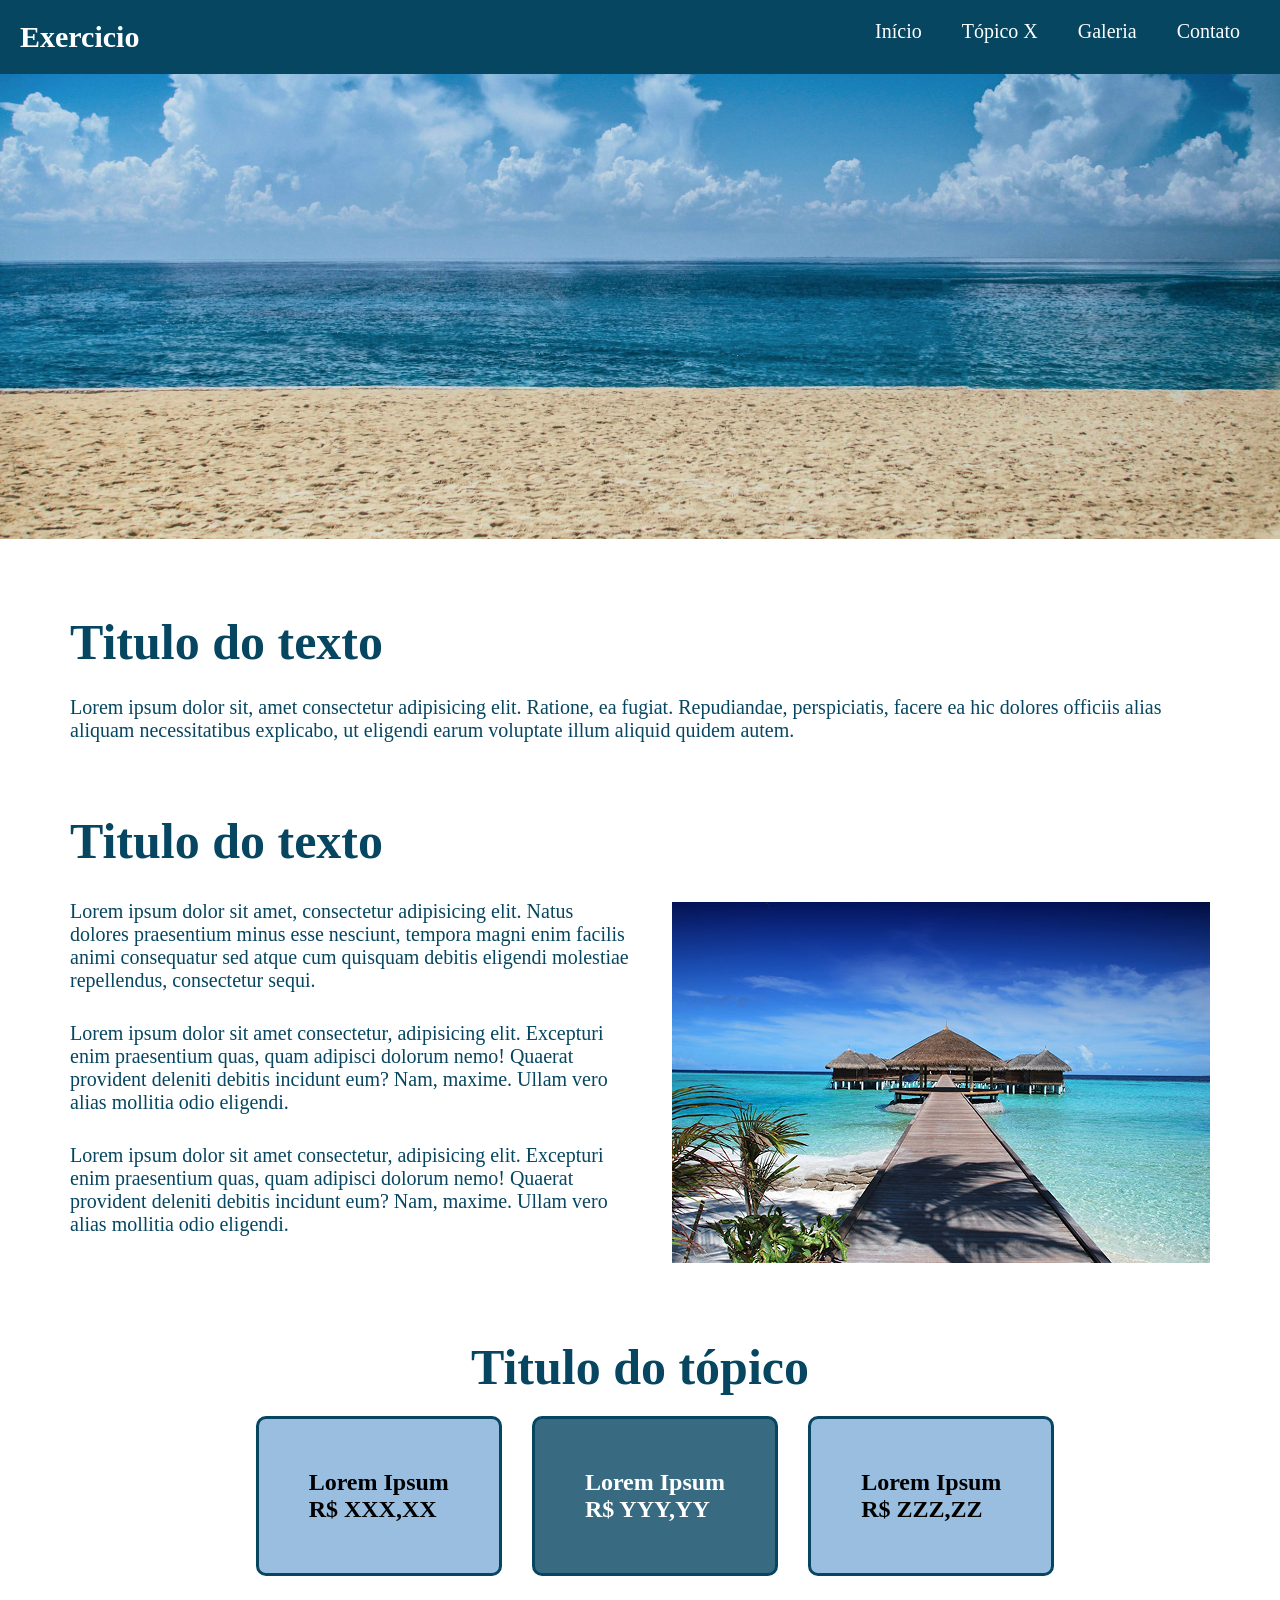
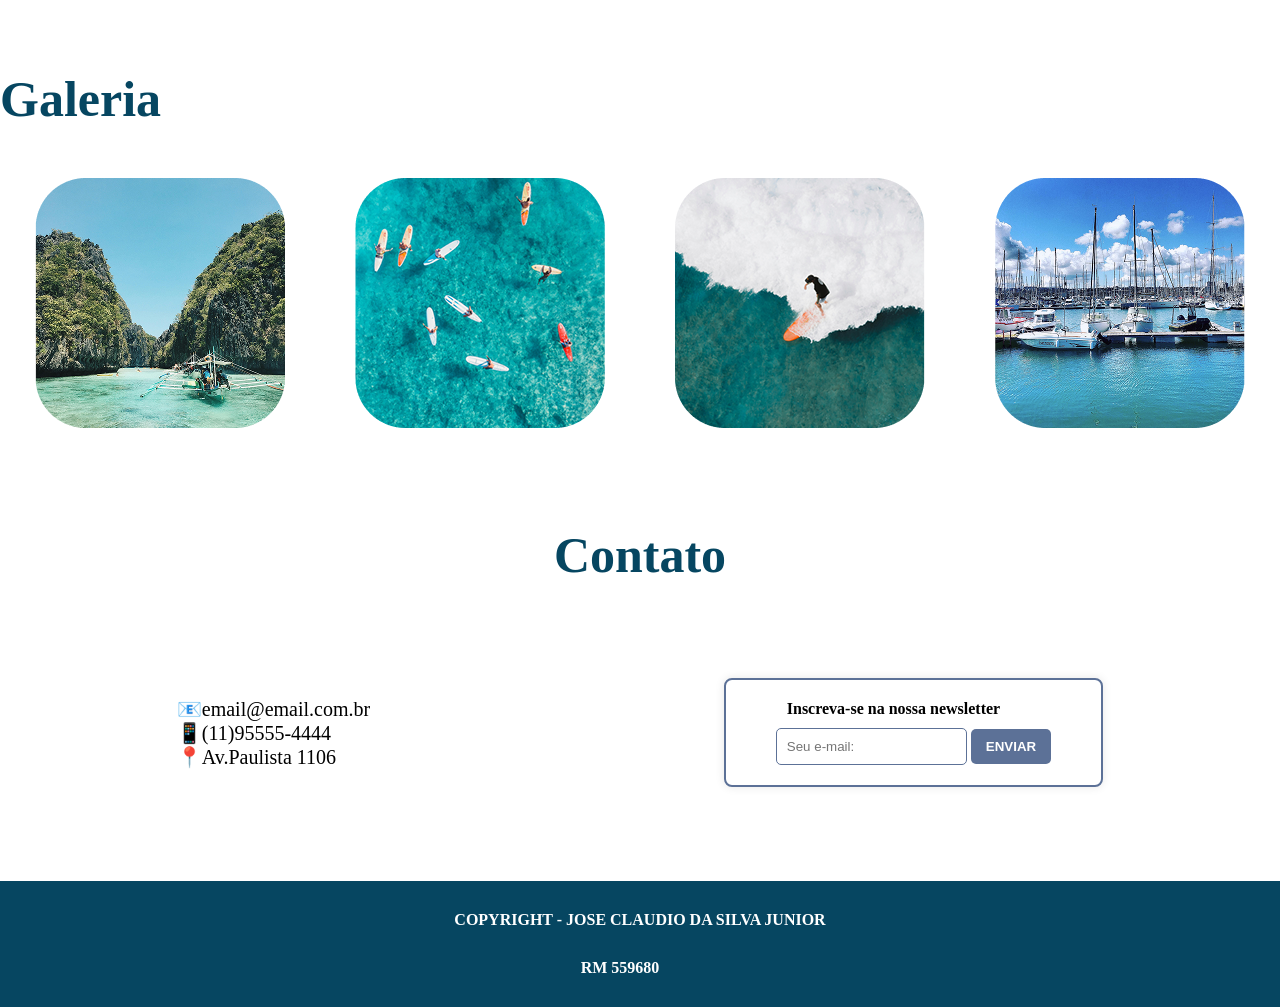
<file: atividade front/index.html>
<!DOCTYPE html>
<html lang="en">
<head>
    <meta charset="UTF-8">
    <meta name="viewport" content="width=device-width, initial-scale=1.0">
    <link rel="stylesheet" href="style.css">
    <title>Atividade 1</title>
</head>
<body>
    <header>
        <section class="cabecalho">
            <h1 class="h1-cabecalho">Exercicio</h1>
            <ul class="lista-cabecalho">
                <li class="lista">Início</li>
                <li class="lista">Tópico X</li>
                <li class="lista">Galeria</li>
                <li class="lista">Contato</li>
            </ul>
        </section>
        <section>
            <img class="imagem-central" src="./src/img/banner.jpg" alt="">
        </section>
    </header>
    <main>
        <section class="titulo-central">
            <h1 class="h1-titulo">Titulo do texto</h1>
            <p class="p-titulo">Lorem ipsum dolor sit, amet consectetur adipisicing elit. Ratione, ea fugiat. Repudiandae, perspiciatis, 
                facere ea hic dolores officiis alias aliquam necessitatibus explicabo,
                 ut eligendi earum voluptate illum aliquid quidem autem.</p>
        </section>
        <section class="titulo-secundario">
            <div>
                <h1 class="h1-titulo-secundario">Titulo do texto</h1>
                <p>Lorem ipsum dolor sit amet, consectetur adipisicing elit. Natus dolores praesentium minus esse nesciunt,
                 tempora magni enim facilis animi consequatur sed atque cum quisquam debitis eligendi molestiae repellendus, consectetur sequi.
                </p>
                <p> Lorem ipsum dolor sit amet consectetur, adipisicing elit. Excepturi enim praesentium quas,
                    quam adipisci dolorum nemo! Quaerat provident deleniti debitis incidunt eum? Nam, maxime. Ullam vero alias mollitia odio eligendi.</p>
                <p> Lorem ipsum dolor sit amet consectetur, adipisicing elit. Excepturi enim praesentium quas,
                    quam adipisci dolorum nemo! Quaerat provident deleniti debitis incidunt eum? Nam, maxime. Ullam vero alias mollitia odio eligendi.</p>                      
            </div>
            <div>
                 <img class="imagem-secundaria" src="./src/img/pexels-pixabay-38238 1.jpg" alt="">
            </div>    
        </section>
        <h1 class="titulo-terceario">Titulo do tópico</h1>
        <section class="cards">
            <div class="card-1">
                <h1>Lorem Ipsum</h1>
                <h2>R$ XXX,XX</h2>
            </div>
            <div class="card-2">
                <h1>Lorem Ipsum</h1>
                <h2>R$ YYY,YY</h2>
            </div>
            <div class="card-3">
                <h1>Lorem Ipsum</h1>
                <h2>R$ ZZZ,ZZ</h2>
            </div>
        </section>
        <h1 class="titulo-quartenário">Galeria</h1>
        <section class="imagens">
            <div>
                <img src="./src/img/pexels-christian-paul-del-rosario-1076240.png" alt="">
            </div>
            <div>
                <img src="./src/img/pexels-jess-loiterton-4785057.png" alt="">
            </div>
            <div>
                <img src="./src/img/pexels-jess-loiterton-5006976.png" alt="">
            </div>
            <div>
                <img src="./src/img/pexels-phakarat-jaruprakas-812368.png" alt="">
            </div>
        </section>
        <h1 class="titulo-quinário">Contato</h1>
        <section class="final">
            <div class="lista-final">
                <ul>
                    <li>📧email@email.com.br</li>
                    <li>📱(11)95555-4444</li>
                    <li>📍Av.Paulista 1106</li>
                </ul>
            </div>
            <div class="card-final">
                <p class="newsletter-titulo">Inscreva-se na nossa newsletter</p>
                <div class="newsletter-form">
                    <input type="email" placeholder="Seu e-mail:" class="email-input">
                    <button class="submit-botao">ENVIAR</button>
                </div>
            </div>
        </section>
    </main>
    <footer>
        <P class="texto">COPYRIGHT - JOSE CLAUDIO DA SILVA JUNIOR</P>
        <P>RM 559680</P>
    </footer>
</body>
</html>
</file>
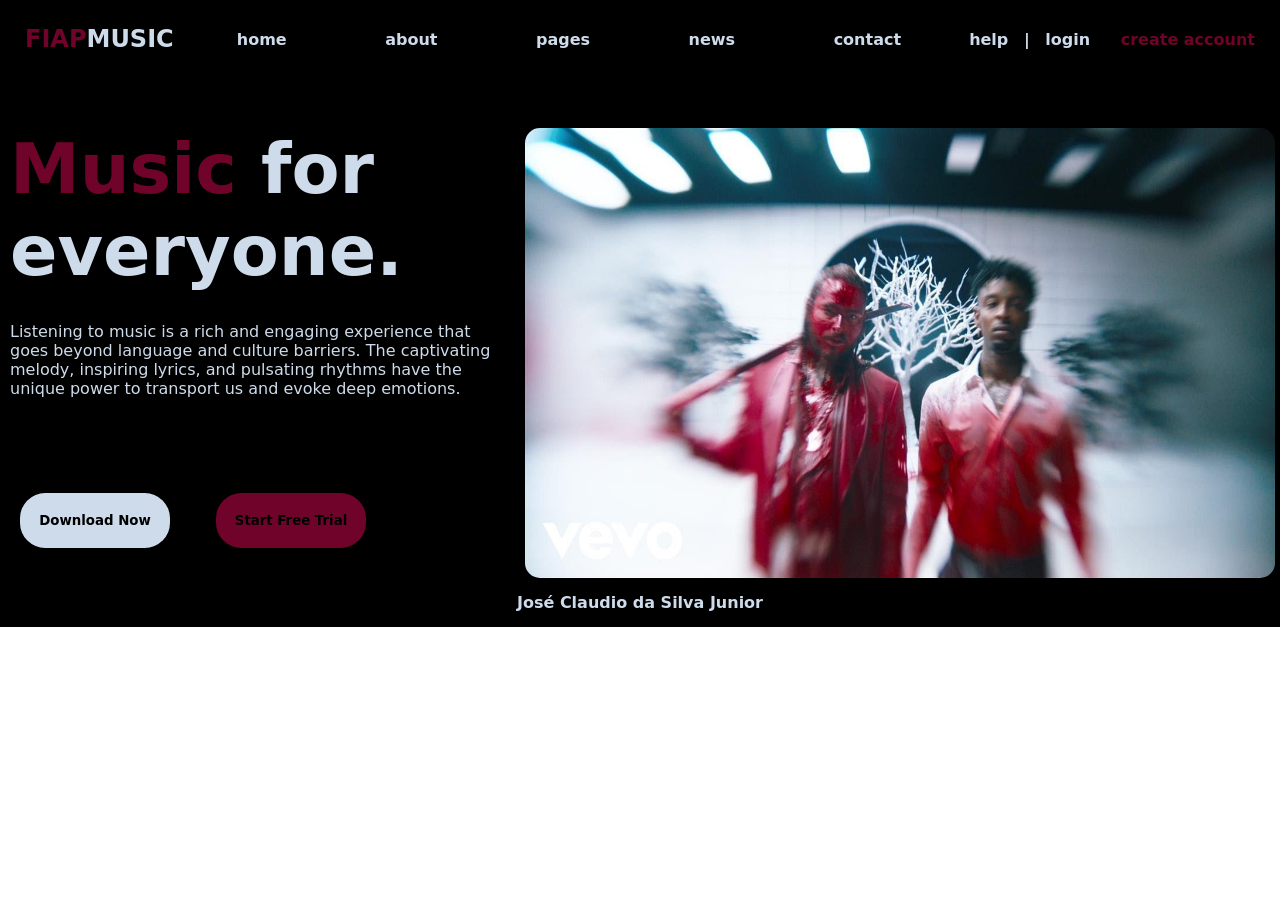
<file: atividadeCP1_Front_END/index.html>
<!DOCTYPE html>
<html lang="pt-BR">

<head>
    <meta charset="UTF-8">
    <meta name="viewport" content="width=device-width, initial-scale=1.0">
    <title>FIAP Music - CP1</title>
    <link rel="stylesheet" href="./css/style.css">
    <link rel="preconnect" href="https://fonts.googleapis.com">
    <link rel="preconnect" href="https://fonts.gstatic.com" crossorigin>
    <link href="https://fonts.googleapis.com/css2?family=Montserrat:ital,wght@0,100..900;1,100..900&display=swap"
        rel="stylesheet">
</head>

<body>
    <header>
        <div class="logo">
            <h2 class="music"><span class="fiap">FIAP</span>MUSIC</h2>
        </div>
        <div class="links">
            <span class="home">home</span>
            <span class="home">about</span>
            <span class="home">pages</span>
            <span class="home">news</span>
            <span class="home">contact</span>
        </div>
        <div class="end">
            <span class="home2">help</span>
            <span class="home2">|</span>
            <span class="home2">login</span>
            <span class="account">create account</span>
        </div>
    </header>
    <main>
        <div class="main-content">
            <div class="text">
                <h1 class="music2">Music<span class="everyone"> for everyone.</span></h1>
                <p class="text2">Listening to music is a rich and engaging experience that goes beyond language and culture barriers. The
                    captivating melody, inspiring lyrics, and pulsating rhythms have the unique power to transport us and
                    evoke
                    deep emotions.</p>
                    <div class="buttons">
                        <a href="URL"><button class="download">Download Now</button></a>
                        <a href="URL"><button class="start">Start Free Trial</button></a>
                    </div>
            </div>
            <img src="./img/Post-malone.jpg" alt="Post Malone and 21 Savage">
        </div>

    </main>
    <footer>
        <p>José Claudio da Silva Junior</p>
    </footer>
</body>

</html>
</file>
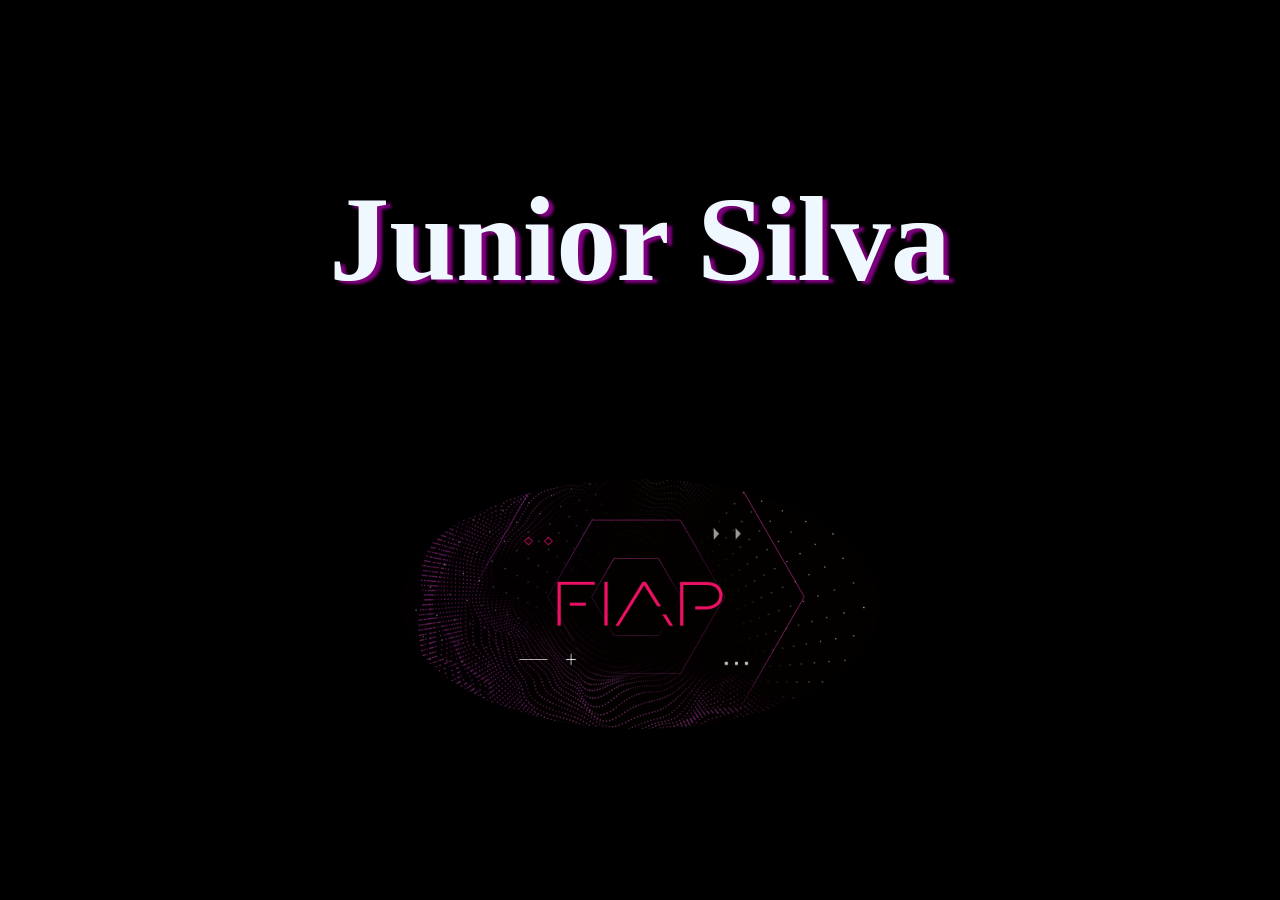
<file: Aula_Front_END/index.html>
<!DOCTYPE html>
<html lang="pt-BR">

<head>
    <meta charset="UTF-8">
    <meta name="viewport" content="width=device-width, initial-scale=1.0">
    <title>Aula 6</title>
    <link rel="stylesheet" href="./css/style.css">
</head>

<body>
    <main>
        <h1>Junior Silva</h1>
        <img src="./src/img/R.png" alt="logo--fiap">
    </main>
</body>

</html>
</file>
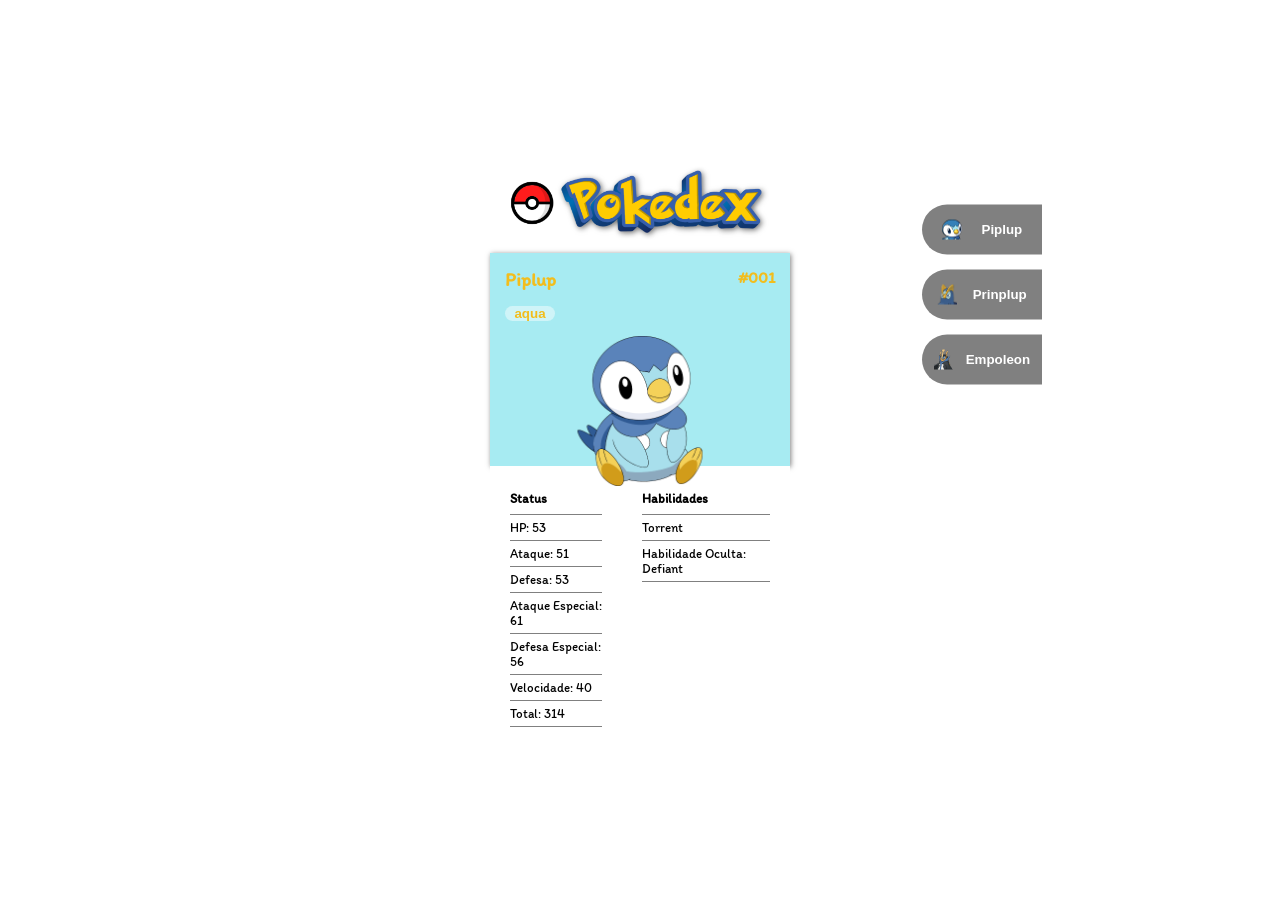
<file: projeto_front02/index.html>
<!DOCTYPE html>
<html lang="pt-BR">
<head>
    <meta charset="UTF-8">
    <meta name="viewport" content="width=device-width, initial-scale=1.0">
    <link rel="preconnect" href="https://fonts.googleapis.com">
    <link rel="preconnect" href="https://fonts.gstatic.com" crossorigin>
    <link href="https://fonts.googleapis.com/css2?family=Itim&display=swap" rel="stylesheet">
    <link rel="stylesheet" href="./css/style.css">
    <title>Pokedex</title>
</head>
<body>
    <header>
        
    </header>
    <main>
        <div class="pokedex">
            <img src="./src/img/Pokedex.png" alt="Pokedex" class="img--pokedex" >
        </div>
        <div class="container--upper">
            <div class="container--name">
                <h3 id="nome">Piplup</h3>
                <h4 id="numero">#001</h4>
            </div>
            <button class="container--type"> aqua </button>
            <div class="container--image">
                <img id="figura" src="./src/img/piplup 2.png" alt="piplup" class="pokemon--image">
            </div>
        </div>        
        <div class="container--status">
            <ul id="status" class="container--power">
                <li class="title">Status</li>
                <li>HP:</li>
                <li>Ataque:</li>
                <li>Defesa:</li>
                <li>Ataque especial:</li>
                <li>Defesa especial:</li>
                <li>Velocidade:</li>
                <li>Total:</li>
            </ul>
            <ul id="habilidades" class="container--hability">
                <li class="title">Habilidades</li>
                <li>Alguma lá</li>
                <li>Alguma cá</li>
            </ul>
        </div>
    </main>
    <footer>
        <button onclick="trocar(pokemon1, nome1, numero1, status1, habilidades)" class="button"><img src="./src/img/piplup.rosto.png" alt="Piplup" class="pokemon-1">Piplup</button>
        <button onclick="trocar(pokemon2, nome2, numero2, status2, habilidades)" class="button"><img src="./src/img/prinplup.rosto.png" alt="Prinplup" class="pokemon-2">Prinplup</button>
        <button onclick="trocar(pokemon3, nome3, numero3, status3, habilidades)" class="button"><img src="./src/img/empoleon.rosto.png" alt="Empoleon" class="pokemon-3">Empoleon</button>
    </footer>
</body>
<script src="./js/script.js"></script>
</html>
</file>
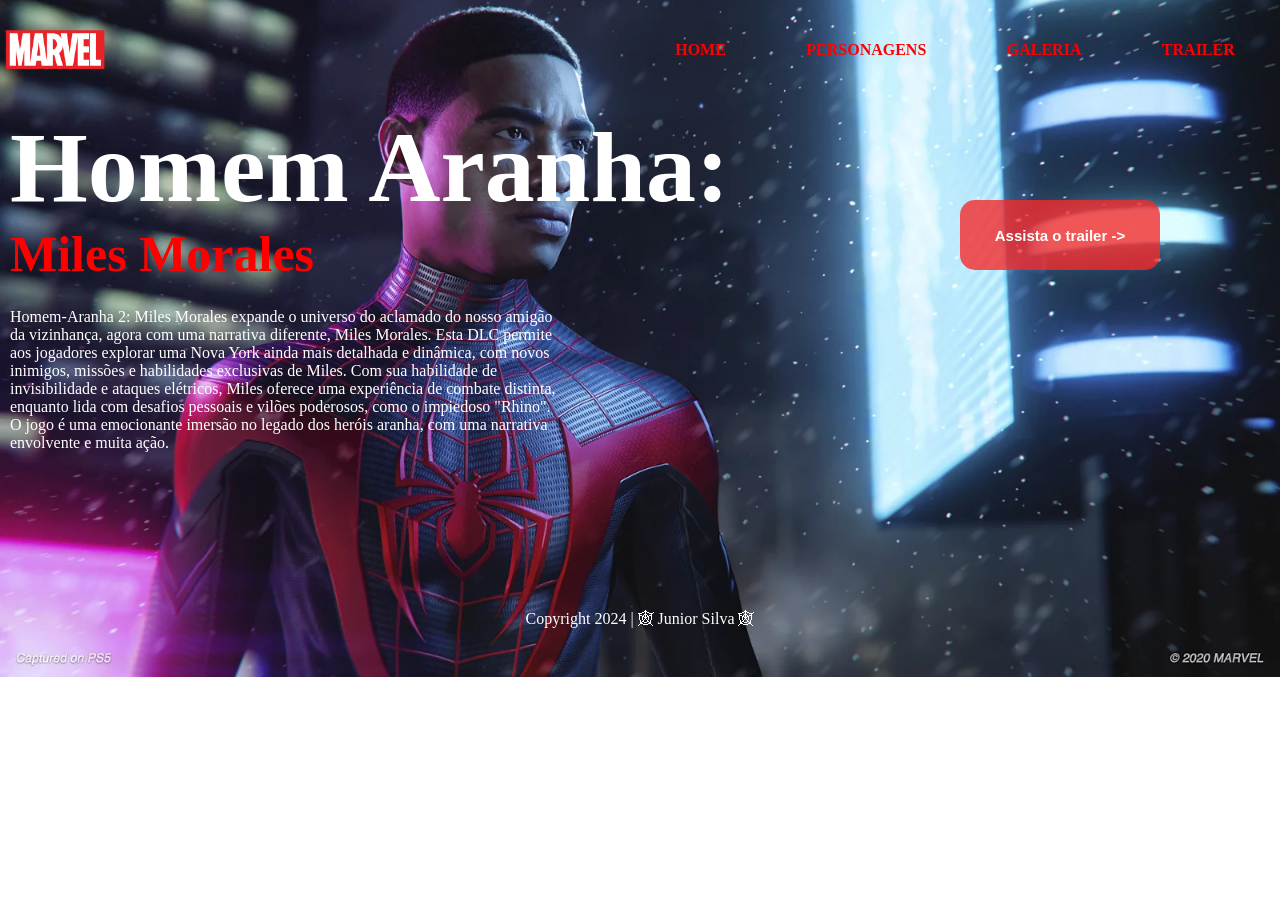
<file: Projeto_front04/index.html>
<!DOCTYPE html>
<html lang="pt-BR">
<head>
    <meta charset="UTF-8">
    <meta name="viewport" content="width=device-width, initial-scale=1.0">
    <link rel="stylesheet" href="./css/style.css">
    <link rel="preconnect" href="https://fonts.googleapis.com">
    <link rel="preconnect" href="https://fonts.gstatic.com" crossorigin>
    <link href="https://fonts.googleapis.com/css2?family=Poppins:ital,wght@0,100;0,200;0,300;0,400;0,500;0,600;0,700;0,800;0,900;1,100;1,200;1,300;1,400;1,500;1,600;1,700;1,800;1,900&display=swap" rel="stylesheet">

    <title>CP - 03 Front End</title>
</head>
<body>
    <header>
        <img src="./src/img/pngegg.png" alt="logotipo marvel" class="logo">
        <div class="menu-hamburguer" onclick="toggleMenu()">
            <span></span>
            <span></span>
            <span></span>
        </div>
        <div class="link" id="menu-links">
            <span class="itens">HOME</span>
            <span class="itens">PERSONAGENS</span>
            <span class="itens">GALERIA</span>
            <span class="itens">TRAILER</span>
        </div>
    </header>
    <main>
        <section>    
            <H1>Homem Aranha:</H1>
            <h3>Miles Morales</h3>
            <article class="texto-longo">
                <p>Homem-Aranha 2: Miles Morales expande o universo do aclamado do nosso amigão da vizinhança, agora com uma narrativa diferente, Miles Morales. Esta DLC permite aos jogadores explorar uma Nova York ainda mais detalhada e dinâmica, com novos inimigos, missões e habilidades exclusivas de Miles. Com sua habilidade de invisibilidade e ataques elétricos, Miles oferece uma experiência de combate distinta, enquanto lida com desafios pessoais e vilões poderosos, como o impiedoso "Rhino". O jogo é uma emocionante imersão no legado dos heróis aranha, com uma narrativa envolvente e muita ação.</p>
            </article>
        </section>
        <nav>
            <button class="trailer">Assista o trailer -></button>
        </nav>
    </main>
    <footer>
        <p>Copyright 2024 | 🕸 Junior Silva 🕸 </p>
    </footer>
<script src="./script.js"></script>
</body>
</html>
</file>
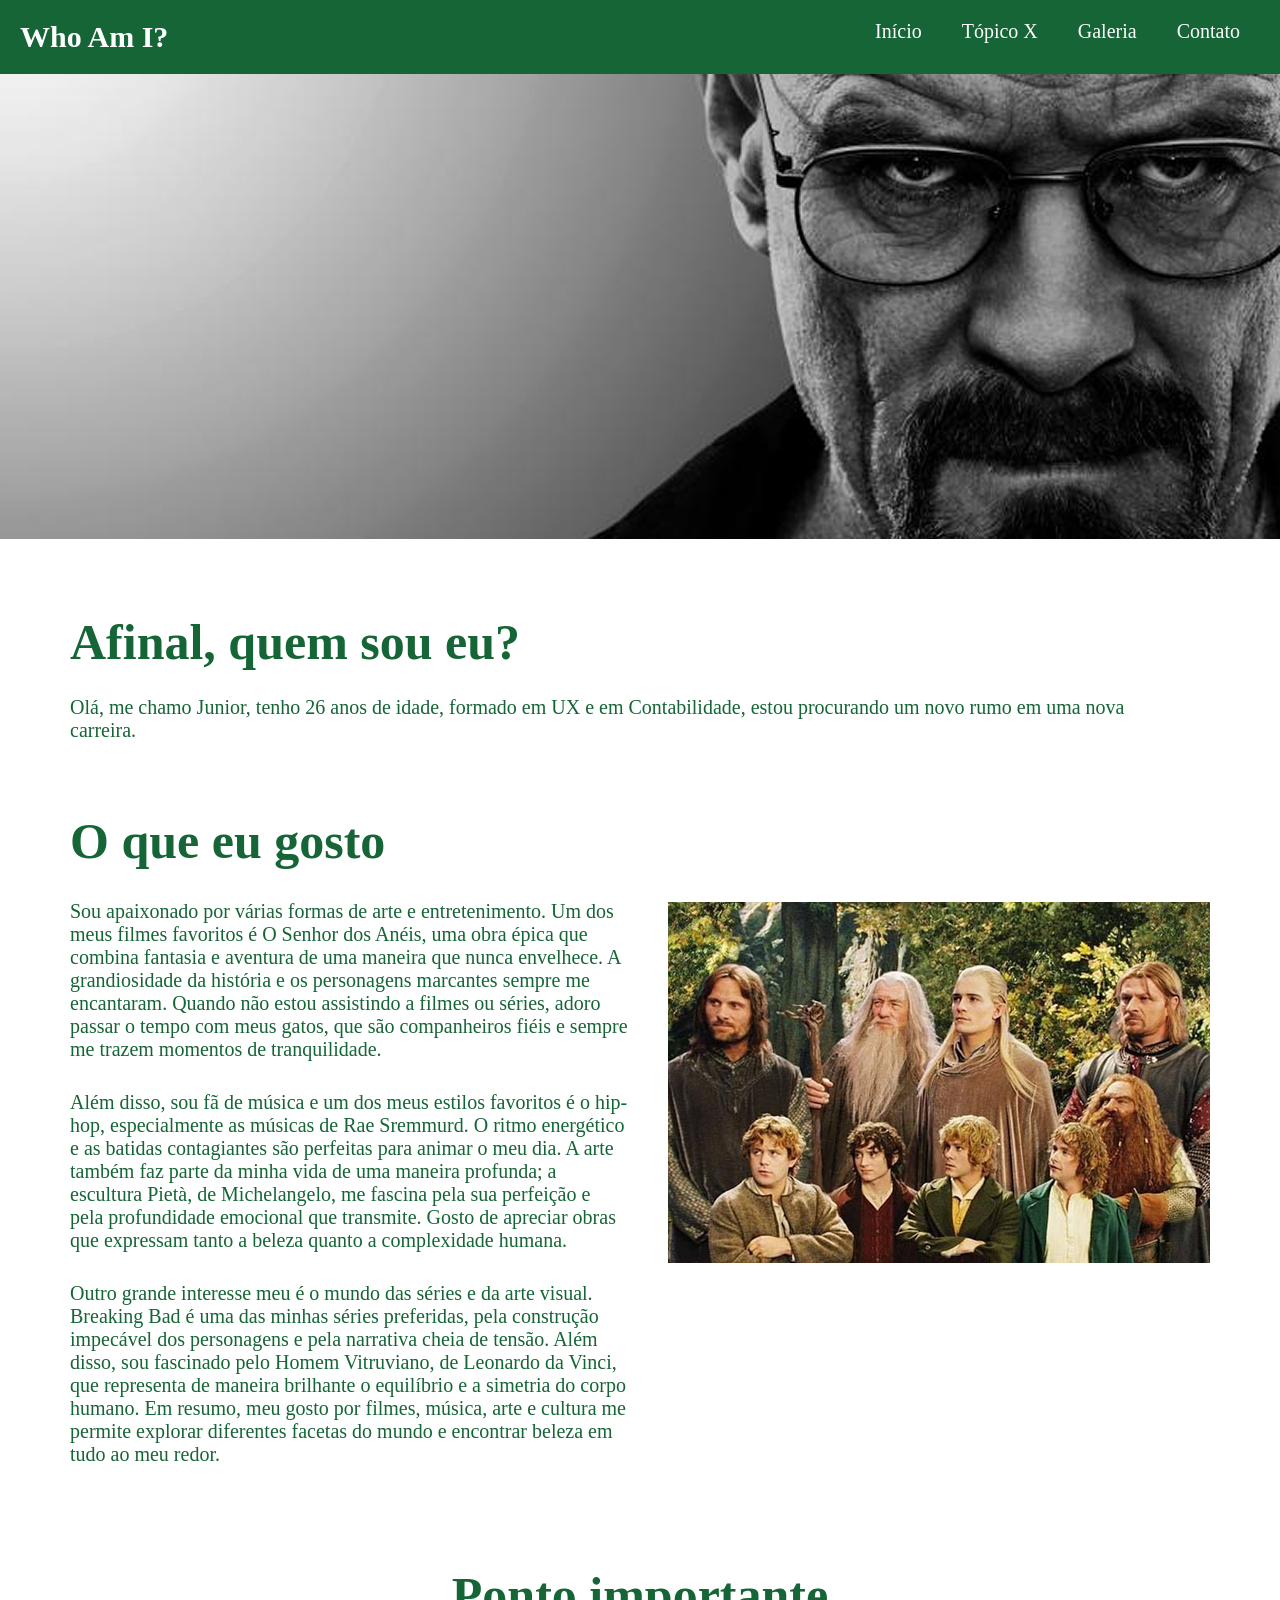
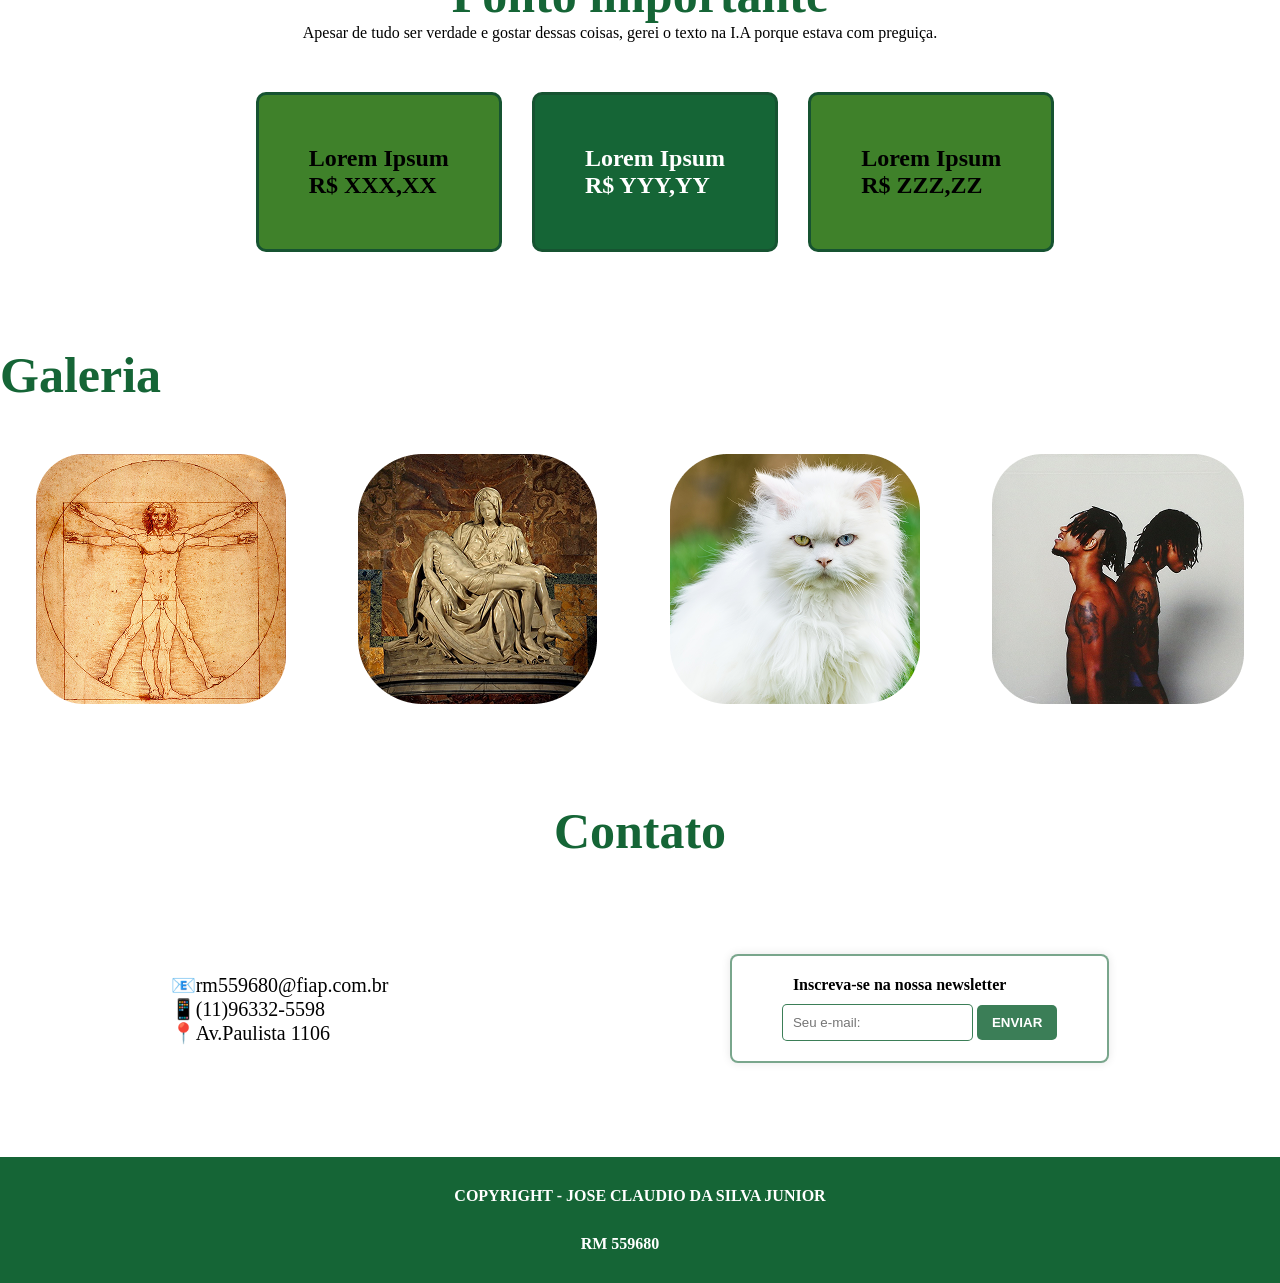
<file: atividade front/atividade front/index.html>
<!DOCTYPE html>
<html lang="en">
<head>
    <meta charset="UTF-8">
    <meta name="viewport" content="width=device-width, initial-scale=1.0">
    <link rel="preconnect" href="https://fonts.googleapis.com">
    <link rel="preconnect" href="https://fonts.gstatic.com" crossorigin>
    <link href="https://fonts.googleapis.com/css2?family=Roboto:ital,wght@0,100..900;1,100..900&display=swap" rel="stylesheet">
    <link rel="stylesheet" href="style.css">
    <title>Atividade 1</title>
</head>
<body>
    <header>
        <section class="cabecalho">
            <h1 class="h1-cabecalho">Who Am I?</h1>
            <ul class="lista-cabecalho">
                <li class="lista">Início</li>
                <li class="lista">Tópico X</li>
                <li class="lista">Galeria</li>
                <li class="lista">Contato</li>
            </ul>
        </section>
        <section>
            <img class="imagem-central" src="./src/img/walter white .png" alt="">
        </section>
    </header>
    <main>
        <section class="titulo-central">
            <h1 class="h1-titulo">Afinal, quem sou eu?</h1>
            <p class="p-titulo">Olá, me chamo Junior, tenho 26 anos de idade, formado em UX e em Contabilidade, estou procurando um novo rumo em uma nova carreira.</p>
        </section>
        <section class="titulo-secundario">
            <div>
                <h1 class="h1-titulo-secundario">O que eu gosto</h1>
                <p>Sou apaixonado por várias formas de arte e entretenimento. Um dos meus filmes favoritos é O Senhor dos Anéis, uma obra épica que combina fantasia 
                    e aventura de uma maneira que nunca envelhece. A grandiosidade da história e os personagens marcantes sempre me encantaram. Quando não estou assistindo a filmes 
                    ou séries, adoro passar o tempo com meus gatos, que são companheiros fiéis e sempre me trazem momentos de tranquilidade.
                </p>
                <p> Além disso, sou fã de música e um dos meus estilos favoritos é o hip-hop, especialmente as músicas de Rae Sremmurd. 
                    O ritmo energético e as batidas contagiantes são perfeitas para animar o meu dia. A arte também faz parte da minha vida de uma maneira profunda; 
                    a escultura Pietà, de Michelangelo, me fascina pela sua perfeição e pela profundidade emocional que transmite. Gosto de apreciar obras que expressam tanto a beleza 
                    quanto a complexidade humana.</p>
                <p> Outro grande interesse meu é o mundo das séries e da arte visual. Breaking Bad é uma das minhas séries preferidas, pela construção impecável dos personagens e pela 
                    narrativa cheia de tensão. Além disso, sou fascinado pelo Homem Vitruviano, de Leonardo da Vinci, que representa de maneira brilhante o equilíbrio e a simetria do corpo humano. 
                    Em resumo, meu gosto por filmes, música, arte e cultura me permite explorar diferentes facetas do mundo e encontrar beleza em tudo ao meu redor.</p>                      
            </div>
            <div>
                 <img class="imagem-secundaria" src="./src/img/O Senhor dos Aneis.png" alt="">
            </div>    
        </section>
        <h1 class="titulo-terceario">Ponto importante</h1>
        <p class="preguica">Apesar de tudo ser verdade e gostar dessas coisas, gerei o texto na I.A porque estava com preguiça.</p>
        <section class="cards">
            <div class="card-1">
                <h1>Lorem Ipsum</h1>
                <h2>R$ XXX,XX</h2>
            </div>
            <div class="card-2">
                <h1>Lorem Ipsum</h1>
                <h2>R$ YYY,YY</h2>
            </div>
            <div class="card-3">
                <h1>Lorem Ipsum</h1>
                <h2>R$ ZZZ,ZZ</h2>
            </div>
        </section>
        <h1 class="titulo-quartenário">Galeria</h1>
        <section class="imagens">
            <div>
                <img src="./src/img/Homem Vitruviano.png" alt="">
            </div>
            <div>
                <img src="./src/img/pieta.png" alt="">
            </div>
            <div>
                <img src="./src/img/gato.png" alt="">
            </div>
            <div>
                <img src="./src/img/rae.smured .png" alt="">
            </div>
        </section>
        <h1 class="titulo-quinário">Contato</h1>
        <section class="final">
            <div class="lista-final">
                <ul>
                    <li>📧rm559680@fiap.com.br</li>
                    <li>📱(11)96332-5598</li>
                    <li>📍Av.Paulista 1106</li>
                </ul>
            </div>
            <div class="card-final">
                <p class="newsletter-titulo">Inscreva-se na nossa newsletter</p>
                <div class="newsletter-form">
                    <input type="email" placeholder="Seu e-mail:" class="email-input">
                    <button class="submit-botao">ENVIAR</button>
                </div>
            </div>
        </section>
    </main>
    <footer>
        <P class="texto">COPYRIGHT - JOSE CLAUDIO DA SILVA JUNIOR</P>
        <P>RM 559680</P>
    </footer>
</body>
</html>
</file>
<file: atividade front/style.css>
*{
    padding: 0;
    margin: 0;
}

.cabecalho{
    background-color: #064661;
    color: white;
    display: flex;
    text-align: end;
    justify-content: space-between;

}

.lista-cabecalho{
    display: flex;
    text-align: end;
    margin: 20px;
}

.lista{
    margin-left: 20px;
    margin-right: 20px;
    cursor: pointer;
}

.h1-cabecalho{
    margin: 20px;
    cursor: pointer;
    font-size: 30px;
}

ul{
    list-style-type: none;
    font-size: 20px;
}

.imagem-central{
    width: 100%;
}

.titulo-central{
    margin: 70px;
    color: #064661;
}
.h1-titulo{
    font-size: 50px;
    margin-bottom: 25px;
}

.p-titulo{
    font-size: 20px;
}

.titulo-secundario{
    margin: 70px;
    display: flex;
    font-size: 20px;
    color: #064661;
}

.h1-titulo-secundario{
    margin-bottom: 30px;
    font-size: 50px;
}

p{
    margin-bottom: 30px;
    margin-right: 40px;
}

.imagem-secundaria{
    margin-top: 90px;
}

.cards{
    display: flex;
    justify-content: center;
}

.titulo-terceario{
    display: flex;
    justify-content: center;
    font-size: 50px;
    color: #064661;
}

.card-1, .card-2, .card-3{
    padding: 50px;
    border: 3px solid #064661;
    margin-left: 30px;
    margin-top: 20px;
    border-radius: 10px;
    background-color: #99BEDF;
    display: flex;
    justify-content: flex-start;
    flex-direction: column;
}

.card-2{
    background-color: #064661cb;
    color: white;
}

.titulo-quartenário{
    margin-top: 94px;
    font-size: 50px;
    color: #064661;
}

.imagens{
    display: flex;
    justify-content: space-around;
    margin-top: 50px;
}

.titulo-quinário{
    margin-top: 94px;
    display: flex;
    justify-content: center;
    font-size: 50px;
    color: #064661;
    margin-bottom: 94px;
}

.final{
    display: flex;
    justify-content: space-around;
    padding-bottom: 94px;
}

.card-final{
    background: white;
    padding: 20px;
    padding-left: 50px;
    padding-right: 50px;
    border-radius: 8px;
    box-shadow: 0px 0px 10px rgba(0, 0, 0, 0.1);
    border: 2px solid #5c7197;
    text-align: center;
}

.email-input {
    flex: 1;
    padding: 10px;
    border: 1px solid #5c7197;
    border-radius: 5px;
}

.submit-botao{
    background-color: #5c7197;
    color: white;
    border: none;
    padding: 10px 15px;
    border-radius: 5px;
    cursor: pointer;
    font-weight: bold;    
}

.submit-btn:hover {
    background-color: #4a5b7a;
}

.newsletter-titulo {
    font-weight: bold;
    margin-bottom: 10px;

}

.lista-final{
    display: flex;
    flex-direction: column;
    justify-content: space-around;
}

footer{
    display: flex;
    flex-direction: column;
    align-items: center;
    background-color: #064661;
    font-weight: bold;
    color: white;
}

.texto{
    margin: 30px;
}
</file>
<file: atividadeCP1_Front_END/css/style.css>
/* 1. Universal*/

*{
    padding: 0;
    margin: 0;
    font-family: system-ui, -apple-system, BlinkMacSystemFont, 'Segoe UI', Roboto, Oxygen, Ubuntu, Cantarell, 'Open Sans', 'Helvetica Neue', sans-serif;

}

/* 2. Cabeçalho*/

header{
    background-color: black;
    color: #cedbea;
    display: flex;
    justify-content: space-between;
    align-items: center;
    padding: 25px;
    font-weight: bold;

}

/*PS: Os dois estilos a baixo (MUSIC e FIAP) foram as formas que eu encontrei de estilizar as duas palavras
sem precisar necessáriamente separas as palavras*/
/*PS²: Coloquei interação no cursor pois queria "simular" um botão, mas estava com preguiça de estilizar um 
botão e fazer parecer que não era um botão"*/

.music{
    color: #cedbea;
    cursor: pointer;
}

.fiap{
    color: #70032A;
}

/*Coloquei uma classe geral para o cabeçalho para estilizar todos igualmente*/

.home{
    margin: 45.48px;
    cursor: pointer;
    padding: 1px;
}

.home2{
    padding: 5px;
}

.account{
    color: #70032A;
    padding-left: 20px;
    cursor: pointer;
}

.end{
    cursor: pointer
}

/*3. Corpo*/

main{
    background-color: black;
    display: flex;
    flex-direction: column;
    align-items: flex-start;
}

.main-content{
    display: flex;
    justify-content: flex-start;
    width: 100%;
}

.text{
    color: #cedbea;
    margin-right: 20px;
    margin-left: 10px;
}

.text2{
    margin-top: 30px;
}

img{
    border-radius: 15px 15px 15px 15px;
    margin-top: 50px;
    max-width: 750px;
    height: 450px;
    margin-right: 5px;
    
}

.music2{
    margin-top: 50px;
    color: #70032A;
    font-size: 70px;
}

.everyone{
    color: #cedbea;
}

.buttons{
    padding-top: 95px;
    align-self: flex-start;
    gap: 46px;
    display: flex;
    margin-left: 10px;
}

.start{
    border-radius: 45.2px;
    width: 150px;
    height: 25px;
    background-color: #70032A;
    align-items: center;
}

.download{
    border-radius: 25.2px;
    width: 150px;
    height: 55px;
    background-color: #cedbea;
    font-weight: bold;
    cursor: pointer;
    border: none;
}

.start{
    border-radius: 25.2px;
    width: 150px;
    height: 55px;
    background-color: #70032A;
    font-weight: bold;
    cursor: pointer;
    border: none;
}

/*4. Final*/

footer{
    text-align: center; 
    color: #cedbea;
    font-weight: bold;
    background-color: black;
    justify-content: center;
    padding: 15px;
}
</file>
<file: Aula_Front_END/css/style.css>
* {
    margin: 0;
    padding: 0;
    box-sizing: border-box;
}

body {
    width: 100%;
    height: 100vh;
    background-color: black;
}

main {
    height: 100%;
    display: flex;
    justify-content: space-evenly;
    align-items: center;
    flex-direction: column;
}

h1 {
    color: aliceblue;
    font-size: 120px;
    text-shadow: 5px 3px 3px purple;

}

h1:hover {
    text-shadow: 5px 3px 3px pink;
    cursor: pointer;
}

@keyframes oscilar {

    0% {
        transform: scale(0.5);
    }

    25% {
        transform: scale(1);
    }

    50% {
        transform: scale(1.5);
    }

    100% {
        transform: scale(2.0);
    }
}

@keyframes rotation {

    0%,
    100% {
        transform: scale(1);
        transform: rotate(-180deg);
    }

    50% {
        transform: scale(1.2);
        transform: rotate(180deg);
    }

}

img {
    border-radius: 100%;
    height: 250px;
    animation: rotation 3s infinite;
}
</file>
<file: projeto_front02/css/style.css>
*{
    margin: 0;
    padding: 0;
    box-sizing: border-box;
}

:root{
    --primary-color: #3264A6;
    --secundary-color: #398CBF;
    --tertiary-color: #A7EBF2;
    --acent-color: #F2BD1D;
    --acent-color2: #D9933D;
    --acent-color3: #cff4f8;
}

main{
    width: 300px;
}

body{
    display: flex;
    flex-direction: row;
    align-items: center;
    justify-content: center;
    min-height: 100vh;
    margin: 0;
    font-family: "Itim", cursive;
    background-image: url("https://wallpapers-clan.com/wp-content/uploads/2024/04/pokemon-eevee-sitting-in-field-anime-preview-desktop-wallpaper.jpg");
    background-position: bottom;
      
}

.pokedex{
    display: flex;
    align-items: center;
}

.container--upper{
    background-color: var(--tertiary-color);
    padding-bottom: 130px;
    box-shadow: 1px 1px 5px rgba(0, 0, 0, 0.5);
}


.container--name{
    display: flex;
    justify-content: space-between;
    padding-left: 15px;
    padding-right: 15px;
    padding-top: 15px;
    color: var(--acent-color);

}

.container--type{
    background-color: var(--acent-color3);
    color: var(--acent-color);
    font-weight: bold;
    border-radius: 10px;
    width: 50px;
    display: flex;
    margin: 15px;
    justify-content: center;
    align-items: center;
    border: none;

}

.container--status{
    display: flex;
    justify-content: space-around;
    background-color: white;
    padding-top: 0px;
}

img.pokemon--image{
    opacity: 0;
    transform: translate(70%,0%);
    animation: grow 1s ease forwards;
    height: 150px;
    width: 125px;
    position: absolute;
}

.animacao-crescimento{
    animation: grow 1s ease forwards;
}

@keyframes grow{
    0% {
        opacity: 0;
        transform: scale(0.5), translate(70%, 0%);
    }
    100% {
        opacity: 1;
        transform: scale(1), translate(70%, 0%);
    }
}

.pokedex{
    display: flex;
    justify-content: center;
}

.img--pokedex{
    height: 100px;

}

.pokemon-1, .pokemon-2, .pokemon-3{
    height: 20px;
    width: 20px;

}

.container--status{
   padding-bottom: 0px; 
}

.container--power, .container--hability {
    list-style-type: none;
    padding: 20px;
    margin: 0;
    font-size: 13px;

    
}

li{
    border-bottom: 1px solid #808080;
    padding: 5px 0;

}

.container--hability{
    list-style-type: none;
}

.title{
    font-weight: bold;
    padding-bottom: 8px;
}

footer{
    display: flex;
    flex-direction: column;
    position: absolute;
    transform: translate(38vh, -16.5vh);
}

.button{
    margin-bottom: 15px;
    display: flex;
    width: 120px;
    height: 50px;
    border-radius: 60px 0 0 60px;
    align-items: center;
    justify-content: space-evenly;
    background-color: #808080;
    color: white;
    border:none;
    font-weight: bold;
    cursor: pointer;
}

button:active {
    background-color: var(--acent-color2);
}

.ativo {
    background-color: var(--acent-color2);
}
</file>
<file: Projeto_front04/css/style.css>
/* Indice */

*{
    padding: 0;
    margin: 0;
    box-sizing: border-box;
}

@import url('https://fonts.googleapis.com/css2?family=Poppins:ital,wght@0,100;0,200;0,300;0,400;0,500;0,600;0,700;0,800;0,900;1,100;1,200;1,300;1,400;1,500;1,600;1,700;1,800;1,900&display=swap');

/* Inicio */

body{
    background-image: url(./../src/img/spiderman-miles-morales-screenshot-01-disclaimer-en-01oct20\ 1.png);
    color: white;
    background-size: cover;
    background-position: center;
    background-repeat: no-repeat;
}

.logo{
    height: 50px;
}

header{
    display: flex;
    justify-content: space-between;
    text-align: justify;
    align-items: center;
    height: 100px;
    
}

.itens{
    padding-right: 10px;
}

.link{
    display: flex;
    width: 50%;
    justify-content: space-around;
    font-weight: bold;
    color: red;
}

/* Corpo */

main{
    display: flex;
    justify-content: space-between;
    align-items: flex-start;
    padding: 10px;
}

section{
    flex: 2;
    text-align: left;
}

article{
    width: 65%;
    padding-bottom: 143px;
}



nav{
    flex: 1;
    display: flex;
    justify-content: center;
    align-items: center;
    height: 250px;
}

.trailer{
    width: 200px;
    height: 70px;
    font-weight: bold;
    font-size: 15px;
    border-radius: 15px;
    border: none;
    cursor: pointer;
    background-color: #f72b2bc9;
    color: white;
}

h1{
    font-size: 100px;
}

h3{
    font-size: 50px;
    padding-bottom: 25px;
    color: red;
}

/* Final*/

footer{
    display: flex;
    justify-content: center;
    padding: 5px;
}

/*Responsividade*/

@media screen and (max-width: 768px) {
    body{
        background-position: 40% center;
    }

    .link{
        width: 75%;
    }

    footer{
        justify-content: center;
        padding: 5px;
    }
    h1{
        font-size: 50px;
    }
    h3{
        font-size: 35px;
    }
    nav{
        height: 400px;
    }

    .trailer{
        width: 150px;
        height: 60px;
        font-weight: bold;
        font-size: 15px;
        border-radius: 15px;
        border: none;
        cursor: pointer;
        background-color: #f72b2bc9;
        color: white;
    }
    article {
        width: 65%;
        padding-bottom: 140px;
    }
}


@media screen and (max-width: 480px){
    body{
        background-position: 40% center;
    }
    footer{
        justify-content: center;
        padding: 5px;
    }
    h1{
        font-size: 50px;
    }
    h3{
        font-size: 25px;
    }
    .texto-longo{
        display: -webkit-box;
        -webkit-box-orient: vertical;
        overflow: hidden;
        text-overflow: ellipsis;
        -webkit-line-clamp: 6;
    }
    .link{
        flex-direction: column;
        align-items: flex-end;
        display: none;
    }
    .menu-hamburguer {
        display: inline-block;
        width: 30px;
        height: 24px;
        position: relative;
        cursor: pointer;
        margin-right: 20px;
    }
    
    .menu-hamburguer span {
        display: block;
        width: 100%;
        height: 4px;
        background-color: rgb(248, 5, 5);
        margin-bottom: 5px;
        border-radius: 2px;
        transition: 0.3s;
    }
    .link {
        display: none;
        flex-direction: column;
        align-items: flex-start;
        background-color: rgba(0, 0, 0, 0.8);
        position: absolute;
        top: 100px;
        right: 0;
        padding: 10px;
        z-index: 1000;
        border-radius: 5px;
    }
    .link.menu-ativo {
        display: flex;
        align-items: flex-end;
        flex-direction: column-reverse;
        justify-content: space-evenly;
        height: 250px;
    }
    nav{
        height: 500px;
    }
    .trailer{
        width: 150px;
        height: 60px;
        font-weight: bold;
        font-size: 15px;
        border-radius: 15px;
        border: none;
        cursor: pointer;
        background-color: #f72b2bc9;
        color: white;
    }
}
</file>
<file: atividade front/atividade front/style.css>
*{
    padding: 0;
    margin: 0;
}

.cabecalho{
    background-color: #156536;
    color: white;
    display: flex;
    text-align: end;
    justify-content: space-between;

}

.lista-cabecalho{
    display: flex;
    text-align: end;
    margin: 20px;
}

.lista{
    margin-left: 20px;
    margin-right: 20px;
    cursor: pointer;
}

.h1-cabecalho{
    margin: 20px;
    cursor: pointer;
    font-size: 30px;
}

ul{
    list-style-type: none;
    font-size: 20px;
}

.imagem-central{
    width: 100%;
}

.titulo-central{
    margin: 70px;
    color: #156536;
}
.h1-titulo{
    font-size: 50px;
    margin-bottom: 25px;
}

.p-titulo{
    font-size: 20px;
}

.titulo-secundario{
    margin: 70px;
    display: flex;
    font-size: 20px;
    color: #156536;
}

.h1-titulo-secundario{
    margin-bottom: 30px;
    font-size: 50px;
}

p{
    margin-bottom: 30px;
    margin-right: 40px;
}

.imagem-secundaria{
    margin-top: 90px;
}

.cards{
    display: flex;
    justify-content: center;
}

.titulo-terceario{
    display: flex;
    justify-content: center;
    font-size: 50px;
    color: #156536;
}

.card-1, .card-2, .card-3{
    padding: 50px;
    border: 3px solid #165331;
    margin-left: 30px;
    margin-top: 20px;
    border-radius: 10px;
    background-color: #3F812A;
    display: flex;
    justify-content: flex-start;
    flex-direction: column;
}

.card-2{
    background-color: #156536;
    color: white;
}

.titulo-quartenário{
    margin-top: 94px;
    font-size: 50px;
    color: #156536;
}

.imagens{
    display: flex;
    justify-content: space-around;
    margin-top: 50px;
}

.titulo-quinário{
    margin-top: 94px;
    display: flex;
    justify-content: center;
    font-size: 50px;
    color: #156536;
    margin-bottom: 94px;
}

.final{
    display: flex;
    justify-content: space-around;
    padding-bottom: 94px;
}

.card-final{
    background: white;
    padding: 20px;
    padding-left: 50px;
    padding-right: 50px;
    border-radius: 8px;
    box-shadow: 0px 0px 10px rgba(0, 0, 0, 0.1);
    border: 2px solid #15653692;
    text-align: center;
}

.email-input {
    flex: 1;
    padding: 10px;
    border: 1px solid #156536d5;
    border-radius: 5px;
}

.submit-botao{
    background-color: #156536d5;
    color: white;
    border: none;
    padding: 10px 15px;
    border-radius: 5px;
    cursor: pointer;
    font-weight: bold;    
}

.submit-btn:hover {
    background-color: #4a5b7a;
}

.newsletter-titulo {
    font-weight: bold;
    margin-bottom: 10px;

}

.lista-final{
    display: flex;
    flex-direction: column;
    justify-content: space-around;
}

footer{
    display: flex;
    flex-direction: column;
    align-items: center;
    background-color: #156536;
    font-weight: bold;
    color: white;
}

.texto{
    margin: 30px;
}

.preguica{
    display: flex;
    justify-content: center;
}
</file>
